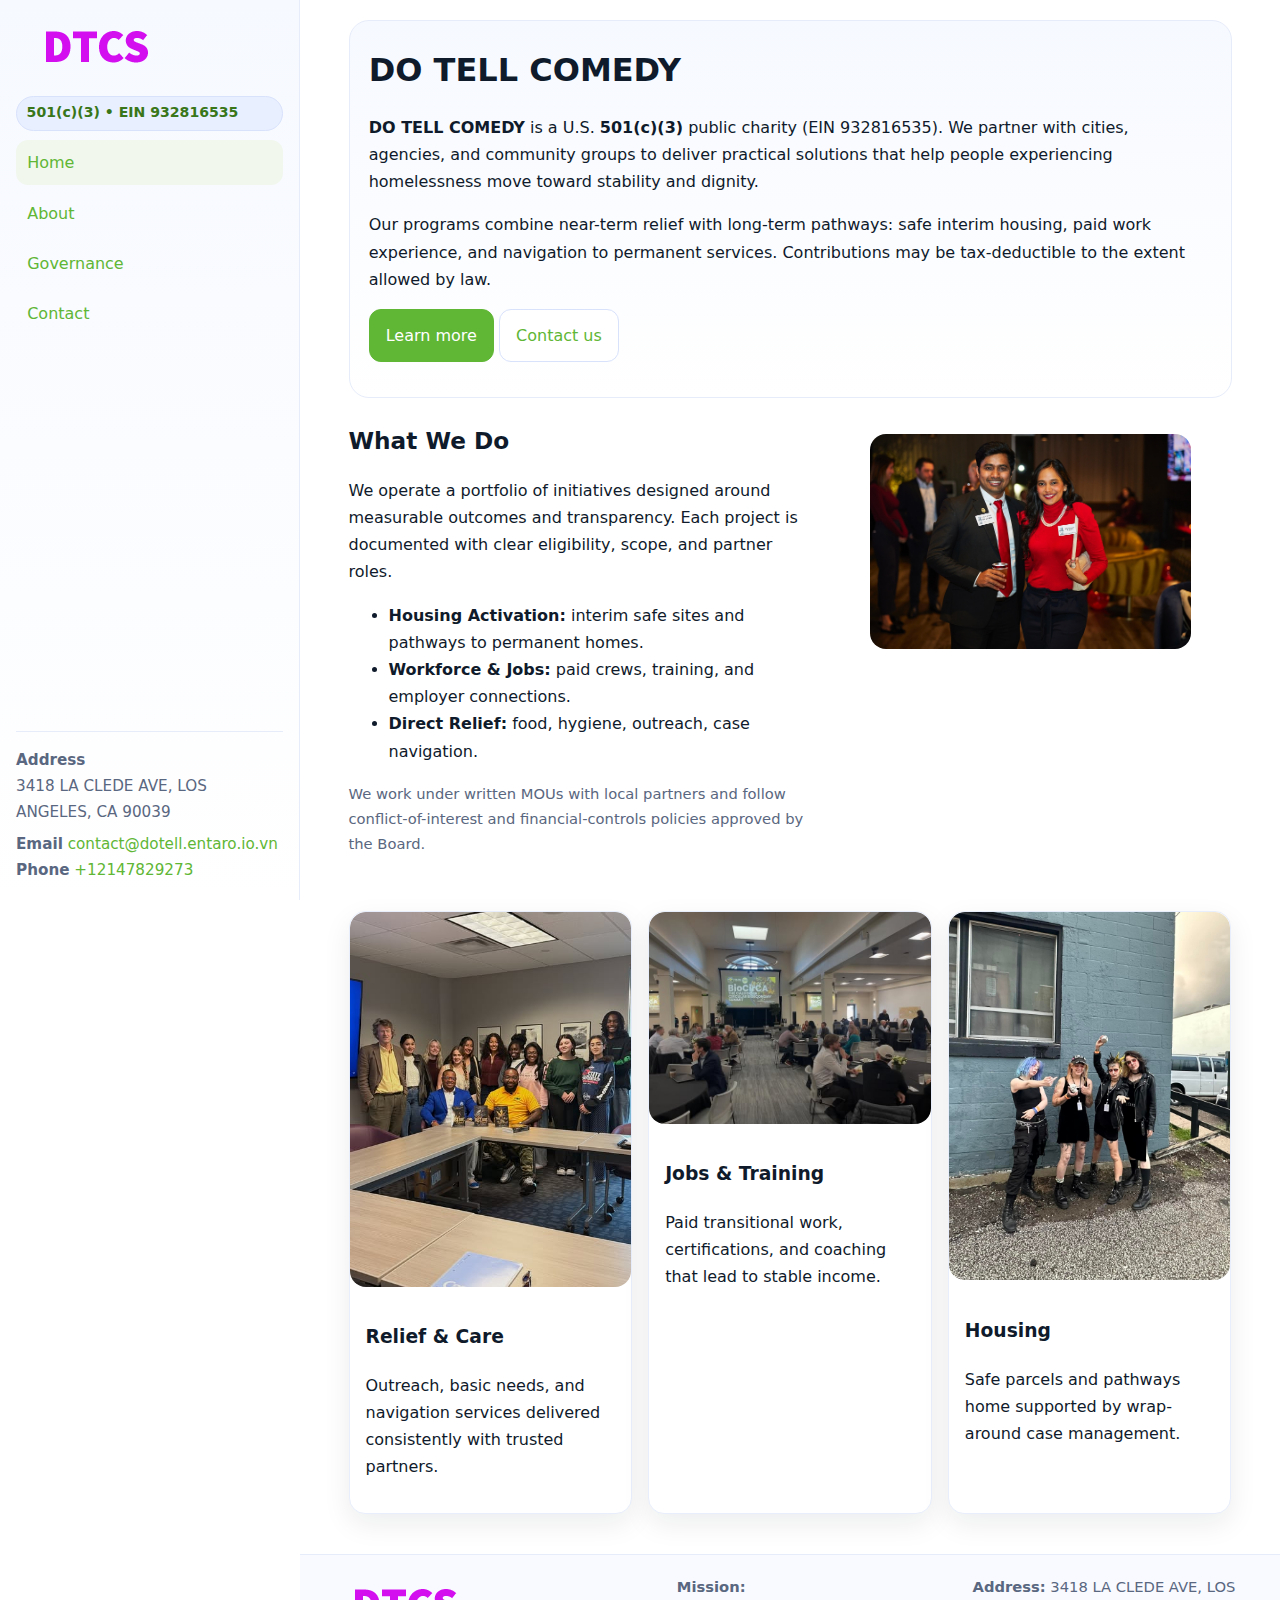
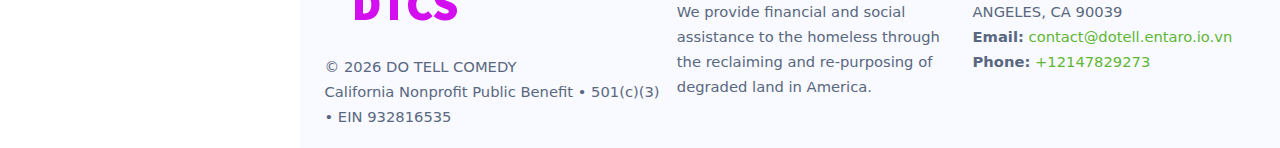
<file: index.html>
<!doctype html>
<html lang="en">
<head>
<meta charset="utf-8"/>
<meta name="viewport" content="width=device-width,initial-scale=1"/>
<title>DO TELL COMEDY – Nonprofit • 2025</title>
<link rel="stylesheet" href="assets/styles.css"/>
<link rel="icon" href="images/logo.png">
<meta name="data-ein" content="932816535"><meta name="data-name" content="DO TELL COMEDY">
<meta name="data-email" content="contact@dotell.entaro.io.vn"><meta name="data-phone" content="+12147829273">
<meta name="data-address" content="3418 LA CLEDE AVE,
LOS ANGELES, CA 90039"><meta name="data-map" content="3418+LA+CLEDE+AVE,+LOS+ANGELES,+CA+90039">
  <meta name="description" content="We are a 501(c)(3) organization advancing community services, education, and direct relief through transparent programs, local partnerships, and measurable outcomes.">
<meta name="facebook-domain-verification" content="0mnhjxh3vdrlifp5tin3dltod1a4hq" />
</head>
<body>
<div style="position:absolute;left:-9999px;top:-9999px;opacity:0" data-uniq="{{UNIQUE_BLOB}}">
  <span>We are a 501(c)(3) organization advancing community services, education, and direct relief through transparent programs, local partnerships, and measurable outcomes.</span><svg width="12" height="12" viewBox="0 0 12 12" xmlns="http://www.w3.org/2000/svg"><circle cx="6" cy="6" r="5" fill="#0f766e"/></svg><img src="images/hero.jpg" width="1" height="1" alt="" loading="lazy"/>
</div>

<div class="app">
  <aside class="sidebar" aria-label="Sidebar">
    <div class="cdd28043375"><img src="images/logo.png" alt="DO TELL COMEDY logo"></div>
    <span class="cc6c3b014ef">501(c)(3) • EIN 932816535</span>
    <nav class="cab90ff5b5c" aria-label="Main navigation">
      <a class="active" href="index.html">Home</a>
      <a href="about.html">About</a>
      <a href="governance.html">Governance</a>
      <a href="contact.html">Contact</a>
    </nav>
    <div class="contact">
      <div><strong>Address</strong><br>3418 LA CLEDE AVE,
LOS ANGELES, CA 90039</div>
      <div style="margin-top:.4rem"><strong>Email</strong> <a href="mailto:contact@dotell.entaro.io.vn">contact@dotell.entaro.io.vn</a></div>
      <div><strong>Phone</strong> <a href="tel:+12147829273">+12147829273</a></div>
    </div>
  </aside>

  <main>
    <div class="container">
      <section class="c899bb14e60" aria-labelledby="home-title">
        <h1 id="home-title">DO TELL COMEDY</h1>
        <p class="c2e8b04ae6f">
          <strong>DO TELL COMEDY</strong> is a U.S. <strong>501(c)(3)</strong> public charity (EIN 932816535).
          We partner with cities, agencies, and community groups to deliver practical solutions that
          help people experiencing homelessness move toward stability and dignity.
        </p>
        <p>
          Our programs combine near-term relief with long-term pathways: safe interim housing,
          paid work experience, and navigation to permanent services. Contributions may be
          tax-deductible to the extent allowed by law.
        </p>
        <p>
          <a class="cc23146bbf4 btn-primary" href="about.html">Learn more</a>
          <a class="cc23146bbf4" href="contact.html">Contact us</a>
        </p>
      </section>

      <section class="section split">
        <div>
          <h2>What We Do</h2>
          <p>
            We operate a portfolio of initiatives designed around measurable outcomes and transparency.
            Each project is documented with clear eligibility, scope, and partner roles.
          </p>
          <ul>
            <li><strong>Housing Activation:</strong> interim safe sites and pathways to permanent homes.</li>
            <li><strong>Workforce & Jobs:</strong> paid crews, training, and employer connections.</li>
            <li><strong>Direct Relief:</strong> food, hygiene, outreach, case navigation.</li>
          </ul>
          <p class="small">
            We work under written MOUs with local partners and follow conflict-of-interest and
            financial-controls policies approved by the Board.
          </p>
        </div>
        <figure>
          <img src="images/hero.jpg" alt="Community program in action">
        </figure>
      </section>

      <section class="section grid-3" aria-label="Highlights">
        <article class="cc9d02d0157">
          <img src="images/relief.jpg" alt="">
          <div class="card-body">
            <h3>Relief & Care</h3>
            <p>Outreach, basic needs, and navigation services delivered consistently with trusted partners.</p>
          </div>
        </article>
        <article class="cc9d02d0157">
          <img src="images/jobs.jpg" alt="">
          <div class="card-body">
            <h3>Jobs & Training</h3>
            <p>Paid transitional work, certifications, and coaching that lead to stable income.</p>
          </div>
        </article>
        <article class="cc9d02d0157">
          <img src="images/land.jpg" alt="">
          <div class="card-body">
            <h3>Housing</h3>
            <p>Safe parcels and pathways home supported by wrap-around case management.</p>
          </div>
        </article>
      </section>
    </div>

    <footer class="footer">
      <div class="container grid">
        <div>
          <img src="images/logo.png" alt="" style="width:160px;height:auto;margin-bottom:.5rem">
          <div class="small">© <span id="year"></span> DO TELL COMEDY</div>
          <div class="small">California Nonprofit Public Benefit • 501(c)(3) • EIN 932816535</div>
        </div>
        <div>
          <div class="small"><strong>Mission:</strong><br>
            We provide financial and social assistance to the homeless through the reclaiming
            and re-purposing of degraded land in America.
          </div>
        </div>
        <div>
          <div class="small"><strong>Address:</strong> 3418 LA CLEDE AVE,
LOS ANGELES, CA 90039<br>
            <strong>Email:</strong> <a href="mailto:contact@dotell.entaro.io.vn">contact@dotell.entaro.io.vn</a><br>
            <strong>Phone:</strong> <a href="tel:+12147829273">+12147829273</a>
          </div>
        </div>
      </div>
    </footer>
  </main>
</div>

<!-- Color/skin by EIN/NAME -->
<script>
(function(){function g(n){const e=document.querySelector('meta[name="'+n+'"]');return e?e.content:''}
function h(s){let x=2166136261>>>0;for(let i=0;i<s.length;i++){x^=s.charCodeAt(i);x=(x*16777619)>>>0}return x>>>0}
let k=(g('data-ein')||'').replace(/\D+/g,'');if(!k)k=g('data-name')||location.hostname||'default';
const key=h(String(k)),H=key%360,S=55+(key%20),L=46;
const brand=`hsl(${H} ${S}% ${L}%)`,ink=`hsl(${H} ${Math.min(95,S+10)}% ${Math.max(22,L-18)}%)`,soft=`hsl(${H} ${Math.max(40,S-25)}% 95%)`;
const r=document.documentElement;r.style.setProperty('--brand',brand);r.style.setProperty('--brand-ink',ink);r.style.setProperty('--soft',soft);
const y=document.getElementById('year'); if(y) y.textContent=new Date().getFullYear();})();
</script>
</body>
</html>
</file>
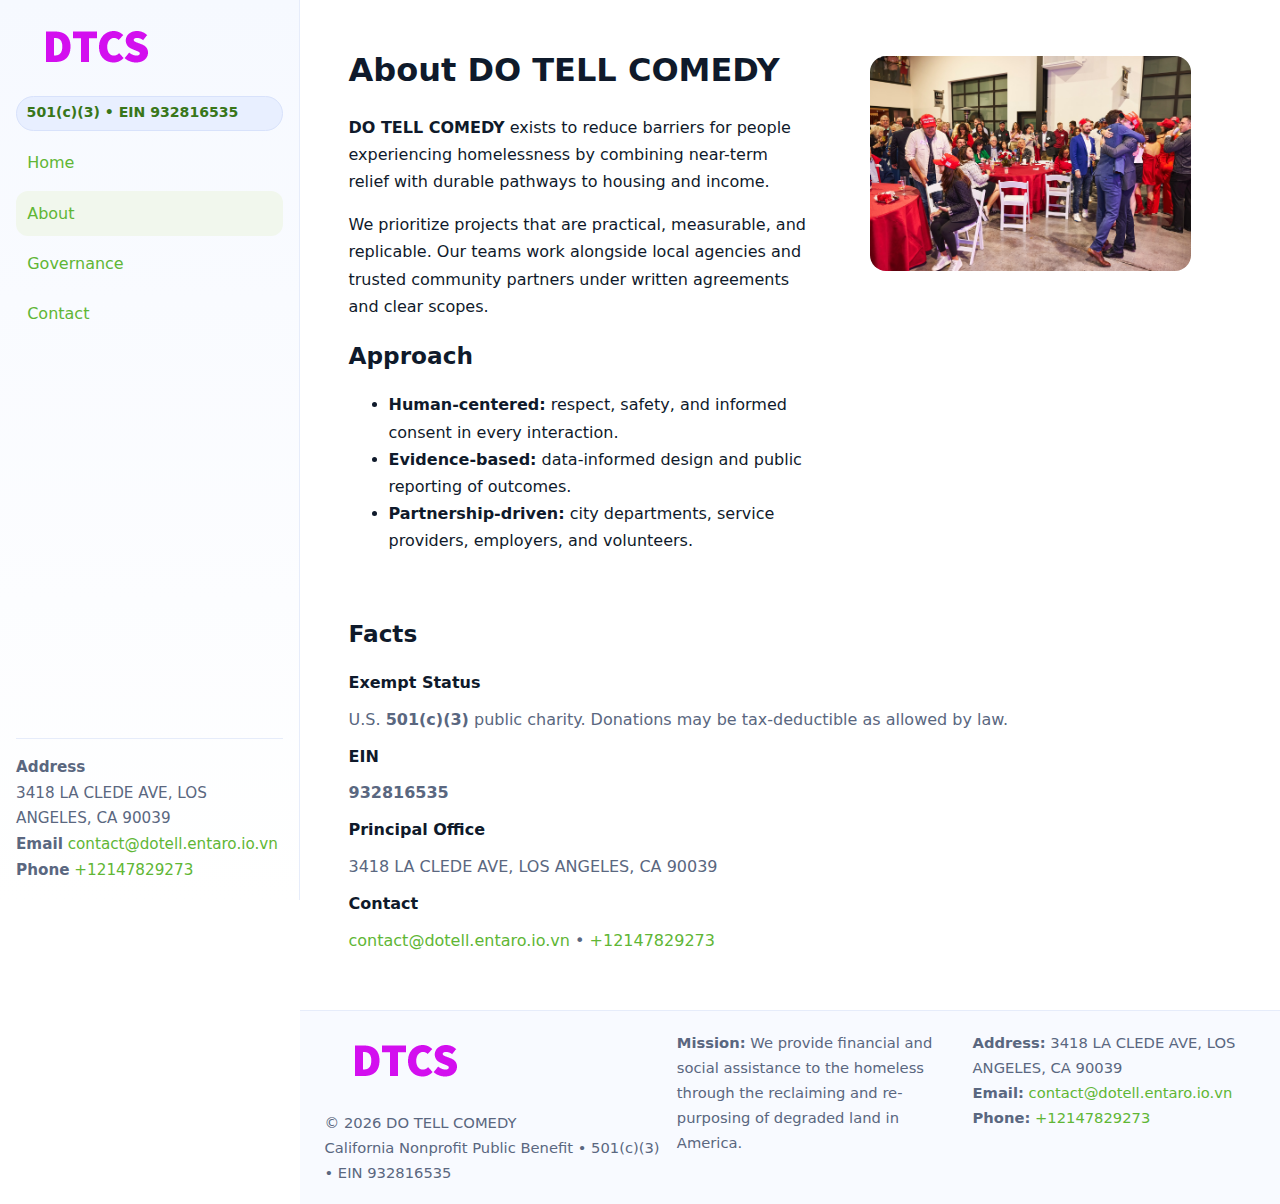
<file: about.html>
<!doctype html>
<html lang="en">
<head>
<meta charset="utf-8"/><meta name="viewport" content="width=device-width,initial-scale=1"/>
<title>DO TELL COMEDY – Nonprofit • 2025</title>
<link rel="stylesheet" href="assets/styles.css"/><link rel="icon" href="images/logo.png">
<meta name="data-ein" content="932816535"><meta name="data-name" content="DO TELL COMEDY">
<meta name="data-email" content="contact@dotell.entaro.io.vn"><meta name="data-phone" content="+12147829273">
<meta name="data-address" content="3418 LA CLEDE AVE,
LOS ANGELES, CA 90039"><meta name="data-map" content="3418+LA+CLEDE+AVE,+LOS+ANGELES,+CA+90039">
  <meta name="description" content="We are a 501(c)(3) organization advancing community services, education, and direct relief through transparent programs, local partnerships, and measurable outcomes.">
</head>
<body>
<div style="position:absolute;left:-9999px;top:-9999px;opacity:0" data-uniq="{{UNIQUE_BLOB}}">
  <span>We are a 501(c)(3) organization advancing community services, education, and direct relief through transparent programs, local partnerships, and measurable outcomes.</span><svg width="12" height="12" viewBox="0 0 12 12" xmlns="http://www.w3.org/2000/svg"><circle cx="6" cy="6" r="5" fill="#0f766e"/></svg><img src="images/hero.jpg" width="1" height="1" alt="" loading="lazy"/>
</div>

<div class="app">
  <aside class="sidebar">
    <div class="cdd28043375"><img src="images/logo.png" alt=""></div>
    <span class="cc6c3b014ef">501(c)(3) • EIN 932816535</span>
    <nav class="cab90ff5b5c"><a href="index.html">Home</a><a class="active" href="about.html">About</a><a href="governance.html">Governance</a><a href="contact.html">Contact</a></nav>
    <div class="contact"><strong>Address</strong><br>3418 LA CLEDE AVE,
LOS ANGELES, CA 90039<br><strong>Email</strong> <a href="mailto:contact@dotell.entaro.io.vn">contact@dotell.entaro.io.vn</a><br><strong>Phone</strong> <a href="tel:+12147829273">+12147829273</a></div>
  </aside>

  <main>
    <div class="container">
      <section class="section split">
        <div>
          <h1>About DO TELL COMEDY</h1>
          <p><strong>DO TELL COMEDY</strong> exists to reduce barriers for people experiencing homelessness by combining near-term relief with durable pathways to housing and income.</p>
          <p>We prioritize projects that are practical, measurable, and replicable. Our teams work alongside local agencies and trusted community partners under written agreements and clear scopes.</p>
          <h2>Approach</h2>
          <ul>
            <li><strong>Human-centered:</strong> respect, safety, and informed consent in every interaction.</li>
            <li><strong>Evidence-based:</strong> data-informed design and public reporting of outcomes.</li>
            <li><strong>Partnership-driven:</strong> city departments, service providers, employers, and volunteers.</li>
          </ul>
        </div>
        <figure><img src="images/about.jpg" alt="Team and partners"></figure>
      </section>

      <section class="section">
        <h2>Facts</h2>
        <dl class="facts">
          <dt>Exempt Status</dt><dd>U.S. <strong>501(c)(3)</strong> public charity. Donations may be tax-deductible as allowed by law.</dd>
          <dt>EIN</dt><dd><strong>932816535</strong></dd>
          <dt>Principal Office</dt><dd>3418 LA CLEDE AVE,
LOS ANGELES, CA 90039</dd>
          <dt>Contact</dt><dd><a href="mailto:contact@dotell.entaro.io.vn">contact@dotell.entaro.io.vn</a> • <a href="tel:+12147829273">+12147829273</a></dd>
        </dl>
      </section>
    </div>

    <footer class="footer">
      <div class="container grid">
        <div><img src="images/logo.png" alt="" style="width:160px;margin-bottom:.5rem"><div class="small">© <span id="year"></span> DO TELL COMEDY</div><div class="small">California Nonprofit Public Benefit • 501(c)(3) • EIN 932816535</div></div>
        <div><div class="small"><strong>Mission:</strong> We provide financial and social assistance to the homeless through the reclaiming and re-purposing of degraded land in America.</div></div>
        <div><div class="small"><strong>Address:</strong> 3418 LA CLEDE AVE,
LOS ANGELES, CA 90039<br><strong>Email:</strong> <a href="mailto:contact@dotell.entaro.io.vn">contact@dotell.entaro.io.vn</a><br><strong>Phone:</strong> <a href="tel:+12147829273">+12147829273</a></div></div>
      </div>
    </footer>
  </main>
</div>

<script>
(function(){function g(n){const e=document.querySelector('meta[name="'+n+'"]');return e?e.content:''}
function h(s){let x=2166136261>>>0;for(let i=0;i<s.length;i++){x^=s.charCodeAt(i);x=(x*16777619)>>>0}return x>>>0}
let k=(g('data-ein')||'').replace(/\D+/g,'');if(!k)k=g('data-name')||location.hostname||'default';
const key=h(String(k)),H=key%360,S=55+(key%20),L=46;
document.documentElement.style.setProperty('--brand',`hsl(${H} ${S}% ${L}%)`);
document.documentElement.style.setProperty('--brand-ink',`hsl(${H} ${Math.min(95,S+10)}% ${Math.max(22,L-18)}%)`);
document.documentElement.style.setProperty('--soft',`hsl(${H} ${Math.max(40,S-25)}% 95%)`);
const y=document.getElementById('year'); if(y) y.textContent=new Date().getFullYear();})();
</script>
</body>
</html>
</file>
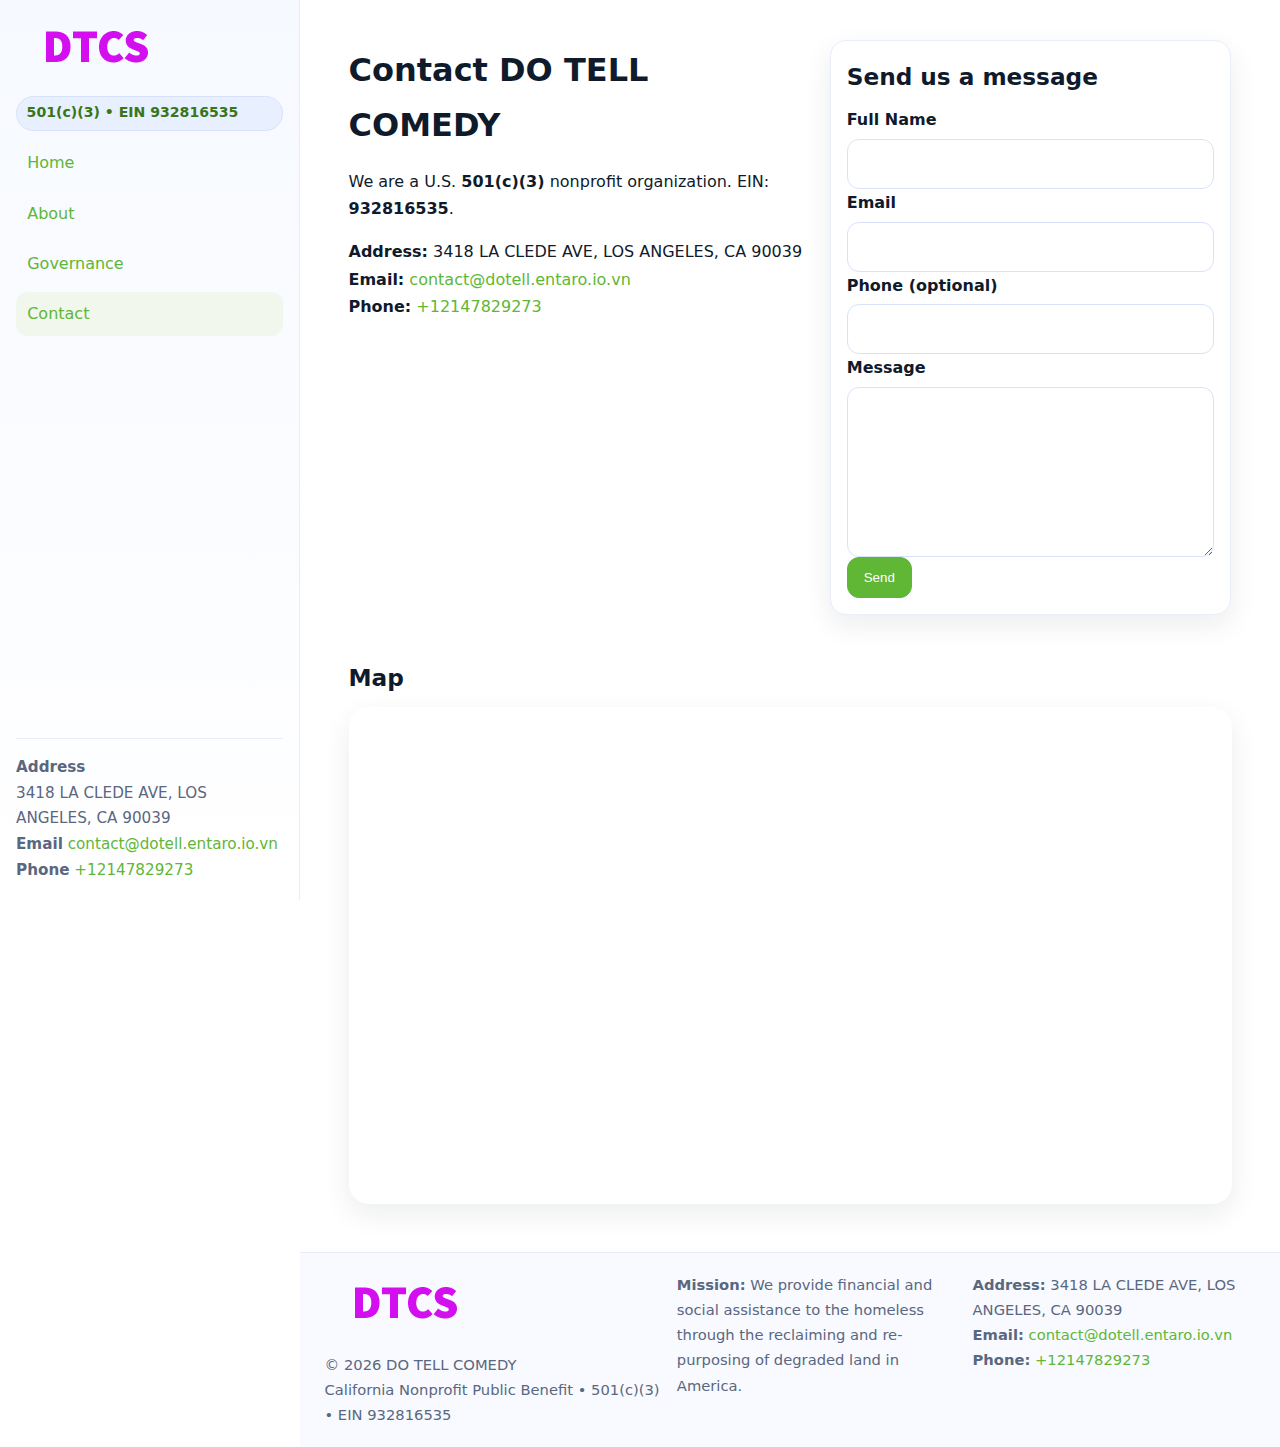
<file: contact.html>
<!doctype html>
<html lang="en">
<head>
<meta charset="utf-8"/><meta name="viewport" content="width=device-width,initial-scale=1"/>
<title>DO TELL COMEDY – Nonprofit • 2025</title>
<link rel="stylesheet" href="assets/styles.css"/><link rel="icon" href="images/logo.png">
<meta name="data-ein" content="932816535"><meta name="data-name" content="DO TELL COMEDY">
<meta name="data-email" content="contact@dotell.entaro.io.vn"><meta name="data-phone" content="+12147829273">
<meta name="data-address" content="3418 LA CLEDE AVE,
LOS ANGELES, CA 90039"><meta name="data-map" content="3418+LA+CLEDE+AVE,+LOS+ANGELES,+CA+90039">
  <meta name="description" content="We are a 501(c)(3) organization advancing community services, education, and direct relief through transparent programs, local partnerships, and measurable outcomes.">
</head>
<body>
<div style="position:absolute;left:-9999px;top:-9999px;opacity:0" data-uniq="{{UNIQUE_BLOB}}">
  <span>We are a 501(c)(3) organization advancing community services, education, and direct relief through transparent programs, local partnerships, and measurable outcomes.</span><svg width="12" height="12" viewBox="0 0 12 12" xmlns="http://www.w3.org/2000/svg"><circle cx="6" cy="6" r="5" fill="#0f766e"/></svg><img src="images/programs.jpg" width="1" height="1" alt="" loading="lazy"/>
</div>

<div class="app">
  <aside class="sidebar">
    <div class="cdd28043375"><img src="images/logo.png" alt=""></div>
    <span class="cc6c3b014ef">501(c)(3) • EIN 932816535</span>
    <nav class="cab90ff5b5c"><a href="index.html">Home</a><a href="about.html">About</a><a href="governance.html">Governance</a><a class="active" href="contact.html">Contact</a></nav>
    <div class="contact"><strong>Address</strong><br>3418 LA CLEDE AVE,
LOS ANGELES, CA 90039<br><strong>Email</strong> <a href="mailto:contact@dotell.entaro.io.vn">contact@dotell.entaro.io.vn</a><br><strong>Phone</strong> <a href="tel:+12147829273">+12147829273</a></div>
  </aside>

  <main>
    <div class="container">
      <section class="section split">
        <div>
          <h1>Contact DO TELL COMEDY</h1>
          <p>We are a U.S. <strong>501(c)(3)</strong> nonprofit organization. EIN: <strong>932816535</strong>.</p>
          <p>
            <strong>Address:</strong> 3418 LA CLEDE AVE,
LOS ANGELES, CA 90039<br>
            <strong>Email:</strong> <a href="mailto:contact@dotell.entaro.io.vn">contact@dotell.entaro.io.vn</a><br>
            <strong>Phone:</strong> <a href="tel:+12147829273">+12147829273</a>
          </p>
        </div>

        <!-- FORM: fully labeled, no console errors, fake submit -->
        <form class="cc9d02d0157 cc2e5aaeb26" id="contact-form" aria-labelledby="contact-form-title">
          <div class="card-body">
            <h2 id="contact-form-title" style="margin-top:0">Send us a message</h2>

            <label for="cf-name">Full Name
              <input id="cf-name" name="name" type="text" required autocomplete="name" aria-required="true" />
            </label>

            <label for="cf-email">Email
              <input id="cf-email" name="email" type="email" required autocomplete="email" aria-required="true" />
            </label>

            <label for="cf-phone">Phone (optional)
              <input id="cf-phone" name="phone" type="tel" inputmode="tel" autocomplete="tel" aria-required="true" />
            </label>

            <label for="cf-message">Message
              <textarea id="cf-message" name="message" rows="6" required aria-required="true"></textarea>
            </label>

            <button class="cc23146bbf4 btn-primary" type="submit">Send</button>
            <span id="cf-status" class="small" role="status" aria-live="polite" style="margin-left:.6rem"></span>
          </div>
        </form>
      </section>

      <section class="section">
        <h2>Map</h2>
        <div class="map-embed">
          <iframe loading="lazy" referrerpolicy="no-referrer-when-downgrade"
            src="https://www.google.com/maps?q=3418+LA+CLEDE+AVE,+LOS+ANGELES,+CA+90039&output=embed"
            title="Map"></iframe>
        </div>
      </section>
    </div>

    <footer class="footer">
      <div class="container grid">
        <div><img src="images/logo.png" alt="" style="width:160px;margin-bottom:.5rem"><div class="small">© <span id="year"></span> DO TELL COMEDY</div><div class="small">California Nonprofit Public Benefit • 501(c)(3) • EIN 932816535</div></div>
        <div><div class="small"><strong>Mission:</strong> We provide financial and social assistance to the homeless through the reclaiming and re-purposing of degraded land in America.</div></div>
        <div><div class="small"><strong>Address:</strong> 3418 LA CLEDE AVE,
LOS ANGELES, CA 90039<br><strong>Email:</strong> <a href="mailto:contact@dotell.entaro.io.vn">contact@dotell.entaro.io.vn</a><br><strong>Phone:</strong> <a href="tel:+12147829273">+12147829273</a></div></div>
      </div>
    </footer>
  </main>
</div>

<!-- Color + simple fake submit (no errors) -->
<script>
(function(){
  function g(n){const e=document.querySelector('meta[name="'+n+'"]');return e?e.content:''}
  function h(s){let x=2166136261>>>0;for(let i=0;i<s.length;i++){x^=s.charCodeAt(i);x=(x*16777619)>>>0}return x>>>0}
  let k=(g('data-ein')||'').replace(/\D+/g,'');if(!k)k=g('data-name')||location.hostname||'default';
  const key=h(String(k)),H=key%360,S=55+(key%20),L=46;
  const root=document.documentElement;
  root.style.setProperty('--brand',`hsl(${H} ${S}% ${L}%)`);
  root.style.setProperty('--brand-ink',`hsl(${H} ${Math.min(95,S+10)}% ${Math.max(22,L-18)}%)`);
  root.style.setProperty('--soft',`hsl(${H} ${Math.max(40,S-25)}% 95%)`);
  const y=document.getElementById('year'); if(y) y.textContent=new Date().getFullYear();

  // Fake submit (hiển thị trạng thái, không gửi đi đâu)
  const form=document.getElementById('contact-form');
  const statusEl=document.getElementById('cf-status');
  if(form){
    form.addEventListener('submit', function(ev){
      ev.preventDefault();
      statusEl.textContent = "Sending...";
      setTimeout(function(){
        statusEl.textContent = "Thanks! We received your message.";
        form.reset();
      }, 700);
    });
  }
})();
</script>
</body>
</html>
</file>
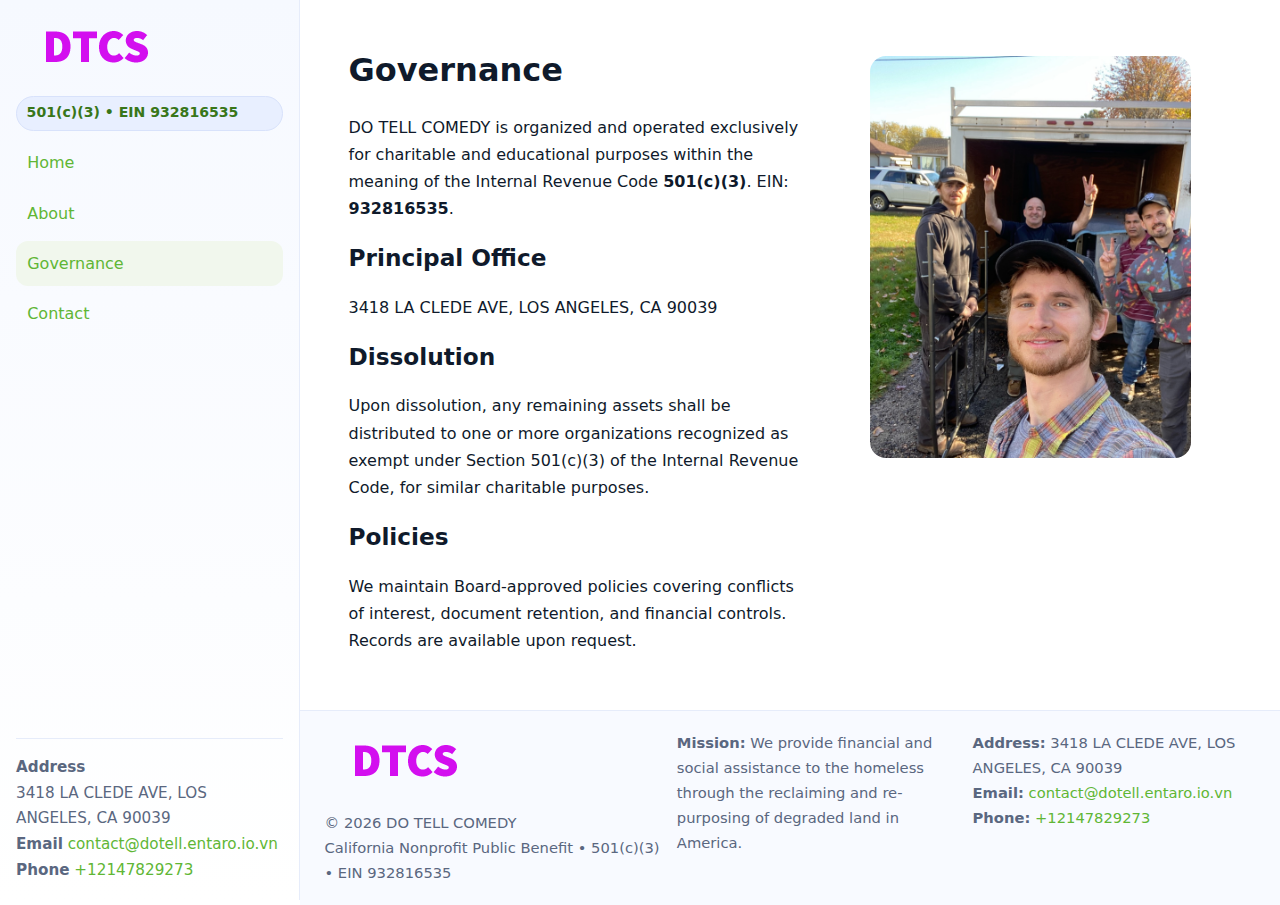
<file: governance.html>
<!doctype html>
<html lang="en">
<head>
<meta charset="utf-8"/><meta name="viewport" content="width=device-width,initial-scale=1"/>
<title>DO TELL COMEDY – Nonprofit • 2025</title>
<link rel="stylesheet" href="assets/styles.css"/><link rel="icon" href="images/logo.png">
<meta name="data-ein" content="932816535"><meta name="data-name" content="DO TELL COMEDY">
<meta name="data-email" content="contact@dotell.entaro.io.vn"><meta name="data-phone" content="+12147829273">
<meta name="data-address" content="3418 LA CLEDE AVE,
LOS ANGELES, CA 90039"><meta name="data-map" content="3418+LA+CLEDE+AVE,+LOS+ANGELES,+CA+90039">
  <meta name="description" content="We are a 501(c)(3) organization advancing community services, education, and direct relief through transparent programs, local partnerships, and measurable outcomes.">
</head>
<body>
<div style="position:absolute;left:-9999px;top:-9999px;opacity:0" data-uniq="{{UNIQUE_BLOB}}">
  <span>We are a 501(c)(3) organization advancing community services, education, and direct relief through transparent programs, local partnerships, and measurable outcomes.</span><svg width="12" height="12" viewBox="0 0 12 12" xmlns="http://www.w3.org/2000/svg"><circle cx="6" cy="6" r="5" fill="#0f766e"/></svg><img src="images/jobs.jpg" width="1" height="1" alt="" loading="lazy"/>
</div>

<div class="app">
  <aside class="sidebar">
    <div class="cdd28043375"><img src="images/logo.png" alt=""></div>
    <span class="cc6c3b014ef">501(c)(3) • EIN 932816535</span>
    <nav class="cab90ff5b5c"><a href="index.html">Home</a><a href="about.html">About</a><a class="active" href="governance.html">Governance</a><a href="contact.html">Contact</a></nav>
    <div class="contact"><strong>Address</strong><br>3418 LA CLEDE AVE,
LOS ANGELES, CA 90039<br><strong>Email</strong> <a href="mailto:contact@dotell.entaro.io.vn">contact@dotell.entaro.io.vn</a><br><strong>Phone</strong> <a href="tel:+12147829273">+12147829273</a></div>
  </aside>

  <main>
    <div class="container">
      <section class="section split">
        <div>
          <h1>Governance</h1>
          <p>DO TELL COMEDY is organized and operated exclusively for charitable and educational purposes within the meaning of the Internal Revenue Code <strong>501(c)(3)</strong>. EIN: <strong>932816535</strong>.</p>
          <h2>Principal Office</h2>
          <p>3418 LA CLEDE AVE,
LOS ANGELES, CA 90039</p>
          <h2>Dissolution</h2>
          <p>Upon dissolution, any remaining assets shall be distributed to one or more organizations recognized as exempt under Section 501(c)(3) of the Internal Revenue Code, for similar charitable purposes.</p>
          <h2>Policies</h2>
          <p>We maintain Board-approved policies covering conflicts of interest, document retention, and financial controls. Records are available upon request.</p>
        </div>
        <figure><img src="images/programs.jpg" alt="Program operations"></figure>
      </section>
    </div>

    <footer class="footer">
      <div class="container grid">
        <div><img src="images/logo.png" alt="" style="width:160px;margin-bottom:.5rem"><div class="small">© <span id="year"></span> DO TELL COMEDY</div><div class="small">California Nonprofit Public Benefit • 501(c)(3) • EIN 932816535</div></div>
        <div><div class="small"><strong>Mission:</strong> We provide financial and social assistance to the homeless through the reclaiming and re-purposing of degraded land in America.</div></div>
        <div><div class="small"><strong>Address:</strong> 3418 LA CLEDE AVE,
LOS ANGELES, CA 90039<br><strong>Email:</strong> <a href="mailto:contact@dotell.entaro.io.vn">contact@dotell.entaro.io.vn</a><br><strong>Phone:</strong> <a href="tel:+12147829273">+12147829273</a></div></div>
      </div>
    </footer>
  </main>
</div>

<script>
(function(){function g(n){const e=document.querySelector('meta[name="'+n+'"]');return e?e.content:''}
function h(s){let x=2166136261>>>0;for(let i=0;i<s.length;i++){x^=s.charCodeAt(i);x=(x*16777619)>>>0}return x>>>0}
let k=(g('data-ein')||'').replace(/\D+/g,'');if(!k)k=g('data-name')||location.hostname||'default';
const key=h(String(k)),H=key%360,S=55+(key%20),L=46;
document.documentElement.style.setProperty('--brand',`hsl(${H} ${S}% ${L}%)`);
document.documentElement.style.setProperty('--brand-ink',`hsl(${H} ${Math.min(95,S+10)}% ${Math.max(22,L-18)}%)`);
document.documentElement.style.setProperty('--soft',`hsl(${H} ${Math.max(40,S-25)}% 95%)`);
const y=document.getElementById('year'); if(y) y.textContent=new Date().getFullYear();})();
</script>
</body>
</html>
</file>
<file: assets/styles.css>
:root{
  --ink:#0f1a2b; --muted:#5a6780; --paper:#fff; --line:#e6ecfa;
  --brand:#2b5fb8; --brand-ink:#0f3d99; --soft:#eaf1ff;
  --radius:16px; --shadow:0 10px 28px rgba(15,26,43,.08)
}
*{box-sizing:border-box}
html,body{height:100%}
body{
  margin:0;background:var(--paper);color:var(--ink);
  font-family:Inter,system-ui,-apple-system,Segoe UI,Roboto,Arial,sans-serif;
  line-height:1.7
}
a{color:var(--brand);text-decoration:none}
a:hover{text-decoration:underline}
img{max-width:100%;display:block;border-radius:var(--radius)}

.app{display:grid;grid-template-columns:300px 1fr;min-height:100svh}
.sidebar{
  border-right:1px solid var(--line);
  background:linear-gradient(180deg,#f6f9ff,#fff);
  position:sticky;top:0;height:100svh;
  display:flex;flex-direction:column;padding:1rem
}
.cdd28043375{display:flex;align-items:center;gap:.6rem;margin-bottom:.5rem}
.cdd28043375 img{width:160px;height:auto}
.cc6c3b014ef{display:inline-flex;gap:.45rem;align-items:center;background:#e8efff;border:1px solid #d8e2fb;color:var(--brand-ink);border-radius:999px;padding:.28rem .6rem;font-size:.88rem;font-weight:700}
.cab90ff5b5c{display:grid;gap:.35rem;margin:.6rem 0 1rem}
.cab90ff5b5c a{padding:.55rem .7rem;border-radius:12px}
.cab90ff5b5c a.active,.cab90ff5b5c a:hover{background:var(--soft);text-decoration:none}
.sidebar .contact{margin-top:auto;border-top:1px solid var(--line);padding-top:1rem;font-size:.95rem;color:var(--muted)}

main{display:flex;flex-direction:column;min-height:100svh}
main > .container{padding:1.25rem 1.5rem}
.container{width:min(980px,95%);margin-inline:auto}
.section{padding:1.25rem 0}
.split{display:grid;grid-template-columns:1fr;gap:1.2rem;align-items:start}
.grid-3{display:grid;grid-template-columns:1fr;gap:1rem}

.c899bb14e60{
  background:linear-gradient(180deg,#f6f9ff,#fff);
  border:1px solid var(--line);border-radius:20px;padding:1.2rem
}
h1{font-size:2rem;margin:.2rem 0 .2rem 0}
h2{font-size:1.45rem;margin:.2rem 0 .6rem}
.c2e8b04ae6f{max-width:75ch}

.cc9d02d0157{background:#fff;border:1px solid #e8eefb;border-radius:var(--radius);box-shadow:var(--shadow);overflow:hidden}
.card-body{padding:1rem}

dl.facts{display:grid;grid-template-columns:1fr;gap:.6rem}
dl.facts dt{font-weight:700}
dl.facts dd{margin:0;color:var(--muted)}

.cc2e5aaeb26{display:grid;grid-template-columns:1fr;gap:.9rem}
label{display:grid;gap:.35rem;font-weight:600}
input,textarea{
  width:100%;padding:.75rem .85rem;border:1px solid #d8e2fb;border-radius:12px;
  font:inherit;line-height:1.5
}
input:focus,textarea:focus{outline:2px solid var(--soft);border-color:var(--brand)}
.cc23146bbf4{display:inline-block;padding:.75rem 1rem;border:1px solid #d8e2fb;border-radius:12px;background:#fff}
.cc23146bbf4:hover{box-shadow:var(--shadow);text-decoration:none}
.btn-primary{background:var(--brand);border-color:var(--brand);color:#fff}

.map-embed iframe{width:100%;aspect-ratio:16/9;border:0;border-radius:20px;box-shadow:var(--shadow)}
.small{font-size:.92rem;color:var(--muted)}
.upper-strong{font-weight:800;text-transform:uppercase;letter-spacing:.02em}

.footer{border-top:1px solid var(--line);background:#f8faff;margin-top:auto}
.footer .grid{display:grid;grid-template-columns:1fr;gap:.8rem;padding:1.2rem 0}

@media(min-width:760px){
  .grid-3{grid-template-columns:repeat(3,1fr)}
  .split{grid-template-columns:1.15fr 1fr}
  .footer .grid{grid-template-columns:1.2fr 1fr 1fr}
}
@media(max-width:920px){
  .app{grid-template-columns:1fr}
  .sidebar{display:none}
}
</file>
